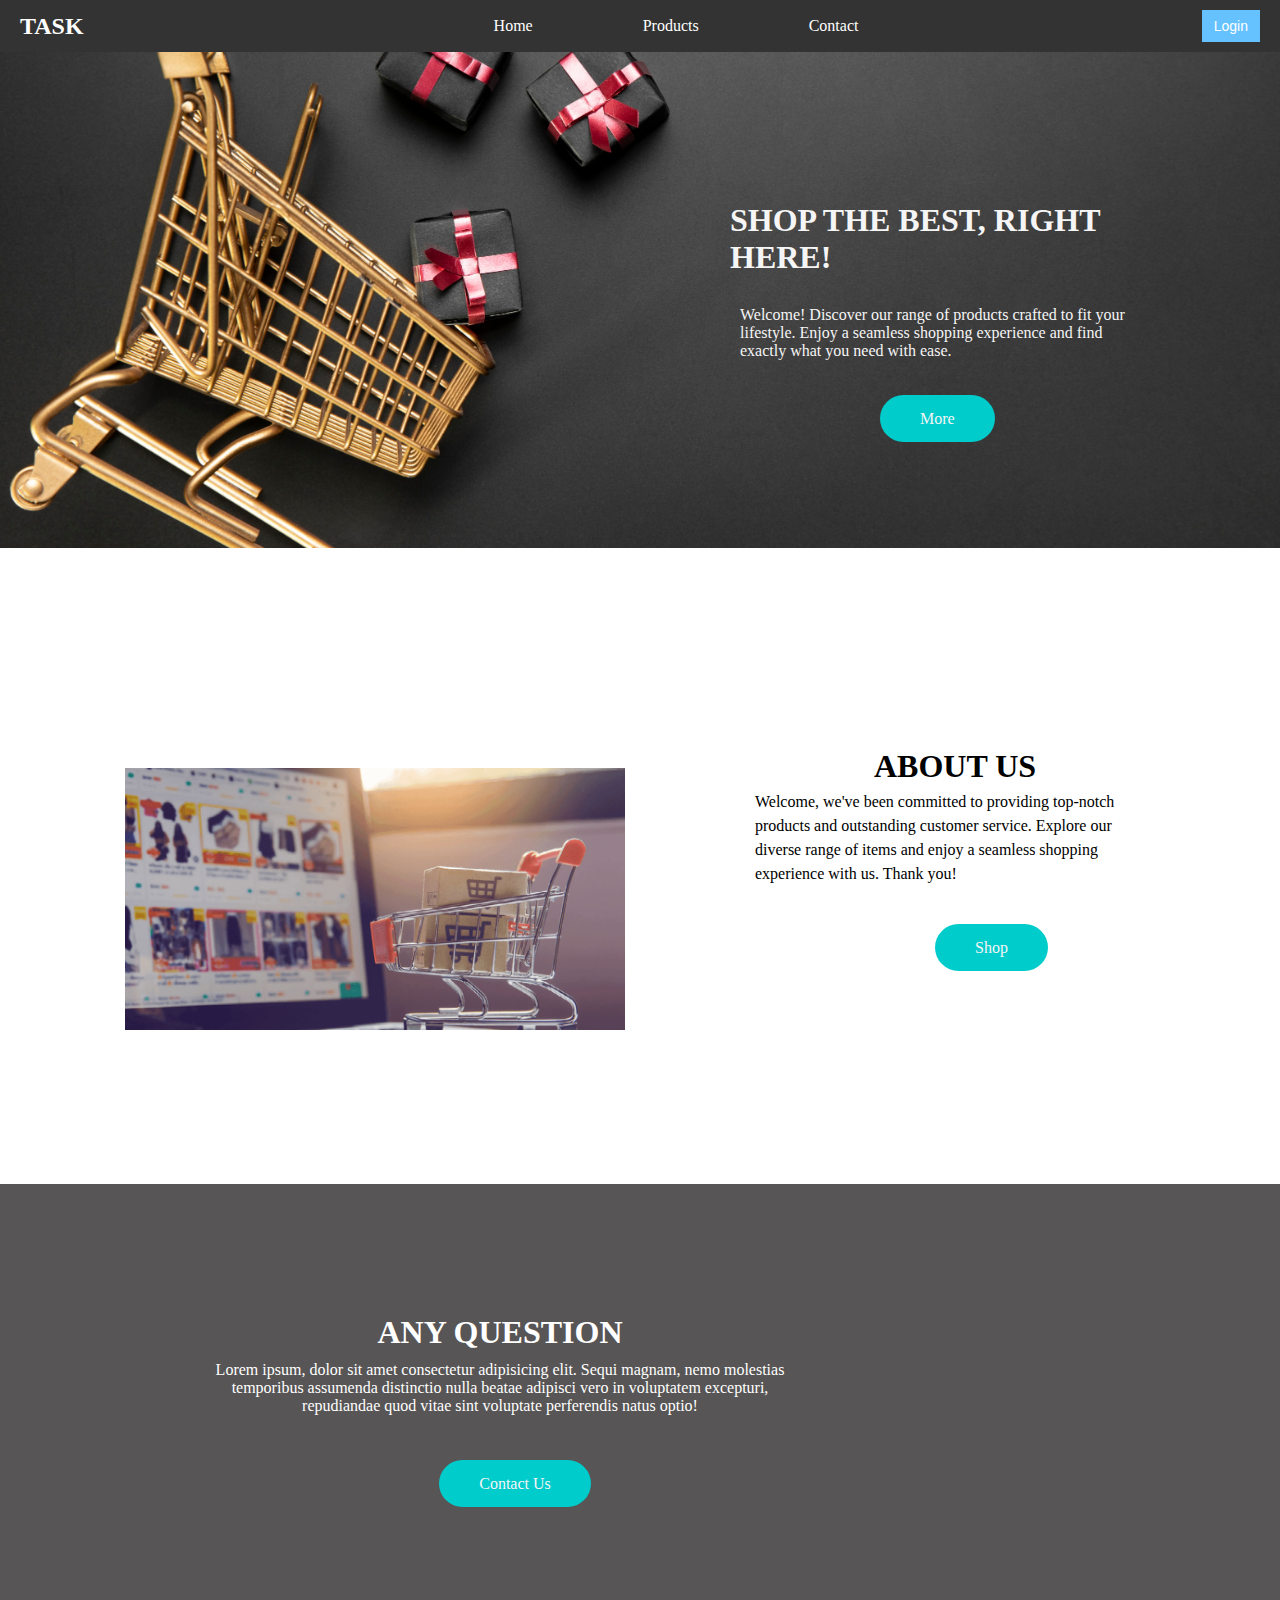
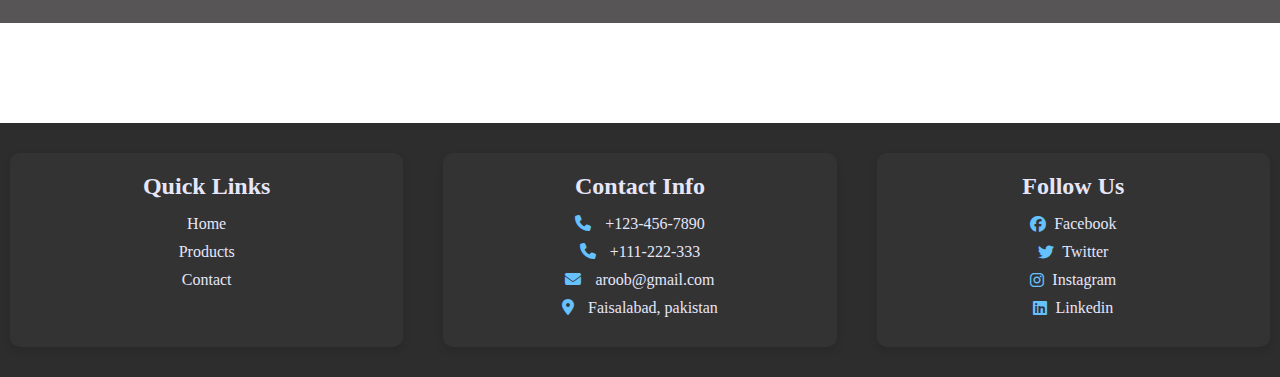
<file: index.html>
<!DOCTYPE html>
<html lang="en">

<head>
    <meta charset="UTF-8">
    <meta name="viewport" content="width=device-width, initial-scale=1.0">
    <link rel="stylesheet" href="./style.css">
    <link rel="stylesheet" href="https://cdnjs.cloudflare.com/ajax/libs/font-awesome/6.5.2/css/all.min.css">
    <title>home</title>

</head>

<body>
    <nav>
        <div class="left-nav">
            <h1>Task</h1>
        </div>
        <div class="nav-content">
            <div class="right-nav">
                <ul>
                    <li><a href="./index.html">Home</a></li>
                    <li><a href="./products/products.html">Products</a></li>
                    <li><a href="./products/contact.html">Contact</a></li>
                </ul>
            </div>
            <div id="buttons-container">
                <button id="login"><a href="./form.html">Login</a></button>
                <button id="logout" onclick="logout_fun()">
                    Logout
                </button>
            </div>
        </div>
    </nav>
    <div class="home">
        <div class="foo">
            <h1>Shop the Best, Right Here!</h1>
            <p>Welcome! Discover our range of products crafted to fit your lifestyle. Enjoy a seamless shopping
                experience and find exactly what you need with ease.</p>
            <a href="#about" class="btnn">More</a>
            <!-- <button class="btnn">More</button> -->

        </div>
    </div>
    <div id="about">
        <div class="img">
            <img src="./onlineshopping.png" alt="">
        </div>
        <div class="text">
            <h1>About Us</h1>
            Welcome, we've been committed to providing top-notch products and outstanding customer service.

            Explore our diverse range of items and enjoy a seamless shopping experience with us. Thank you!
            <div class="sep">
                <a href="./products/products.html" class="btnn">Shop</a>
            </div>
        </div>
    </div>
    <div class="question">
        <div class="next">
            <h1>Any Question</h1>
            <p>Lorem ipsum, dolor sit amet consectetur adipisicing elit. Sequi magnam, nemo molestias temporibus
                assumenda distinctio nulla beatae adipisci vero in voluptatem excepturi, repudiandae quod vitae sint
                voluptate perferendis natus optio!</p>
            <div class="sepp">
                <a href="./products/contact.html" class="btnn">Contact Us</a>
            </div>
        </div>
    </div>

    <div class="end">
        <div class="footerclass">
            <div class="box-container">
                <div class="box">
                    <h3>Quick Links</h3>
                    <a href="./index.html">Home</a>
                    <a href="./products/products.html">Products</a>
                    <a href="./products/contact.html">Contact</a>
                </div>
                <div class="box">
                    <h3>Contact Info</h3>
                    <p><i class="fas fa-phone"></i> +123-456-7890</p>
                    <p><i class="fas fa-phone"></i> +111-222-333</p>
                    <p><i class="fas fa-envelope"></i> aroob@gmail.com</p>
                    <p><i class="fas fa-map-marker-alt"></i> Faisalabad, pakistan</p>
                </div>
                <div class="box">
                    <h3>Follow Us</h3>
                    <a href="#"><i class="fab fa-facebook"></i>Facebook</a>
                    <a href="#"><i class="fab fa-twitter"></i>Twitter</a>
                    <a href="#"><i class="fab fa-instagram"></i>Instagram</a>
                    <a href="#"><i class="fab fa-linkedin"></i>Linkedin</a>
                </div>
            </div>
        </div>
    </div>
    <script src="./script.js"></script>

</body>

</html>
</file>
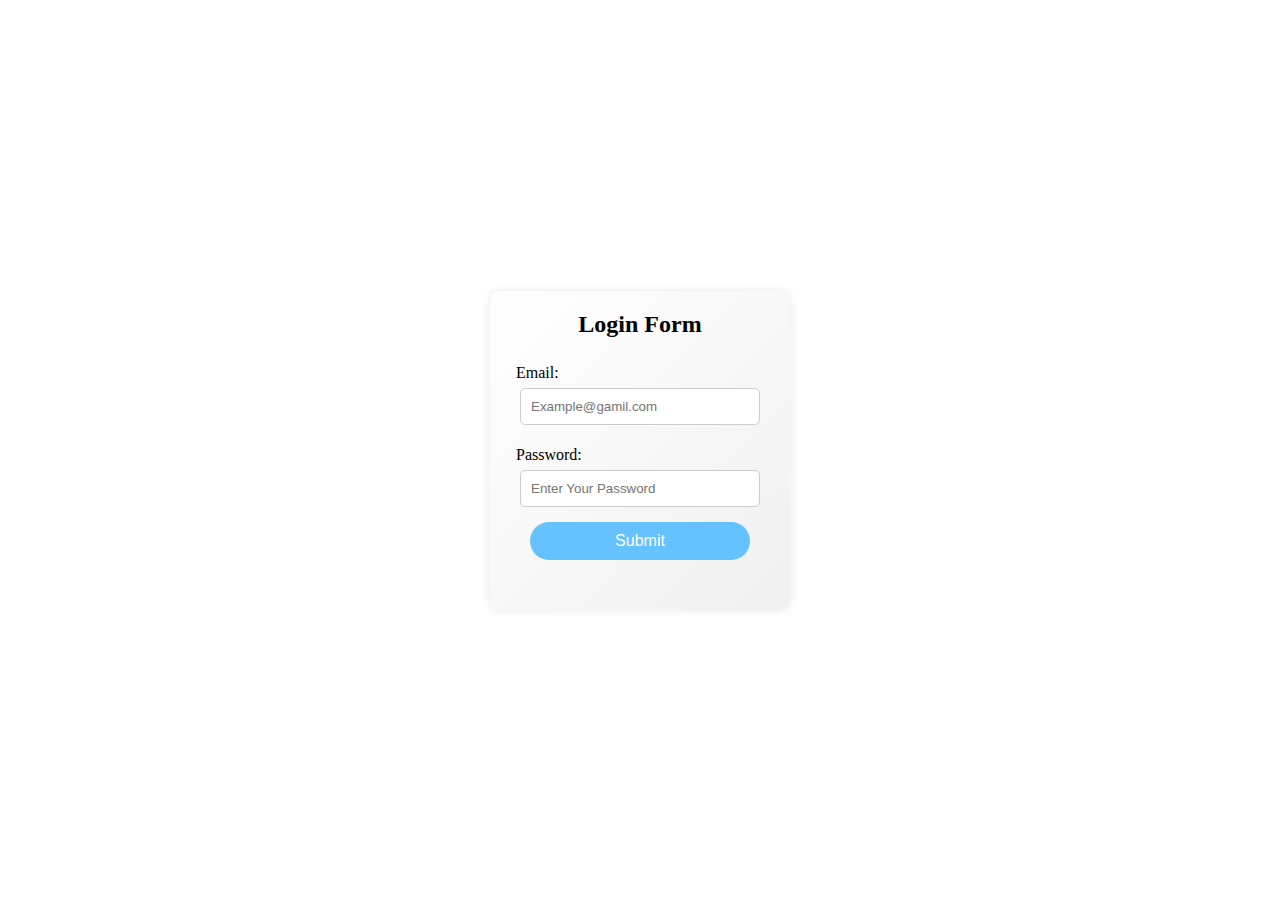
<file: form.html>
<!DOCTYPE html>
<html lang="en">
<head>
    <meta charset="UTF-8">
    <meta name="viewport" content="width=device-width, initial-scale=1.0">
    <link rel="stylesheet" href="./style.css">
    <title>Document</title>
</head>
<body>
    <!-- login form -->
    <div class="container">
        <div class="form">
            <h2>Login Form</h2>
            <p>Email:</p>
            <input type="email" placeholder="Example@gamil.com" id="email">
            <p>Password:</p>
            <input type="password" placeholder="Enter Your Password" id="password">
            <button id="submit-btn" onclick="submitInput()"><a href="./index.html">Submit</a></button>
        </div>
    </div>
    <script src="./script.js"></script>
</body>
</html>
</file>
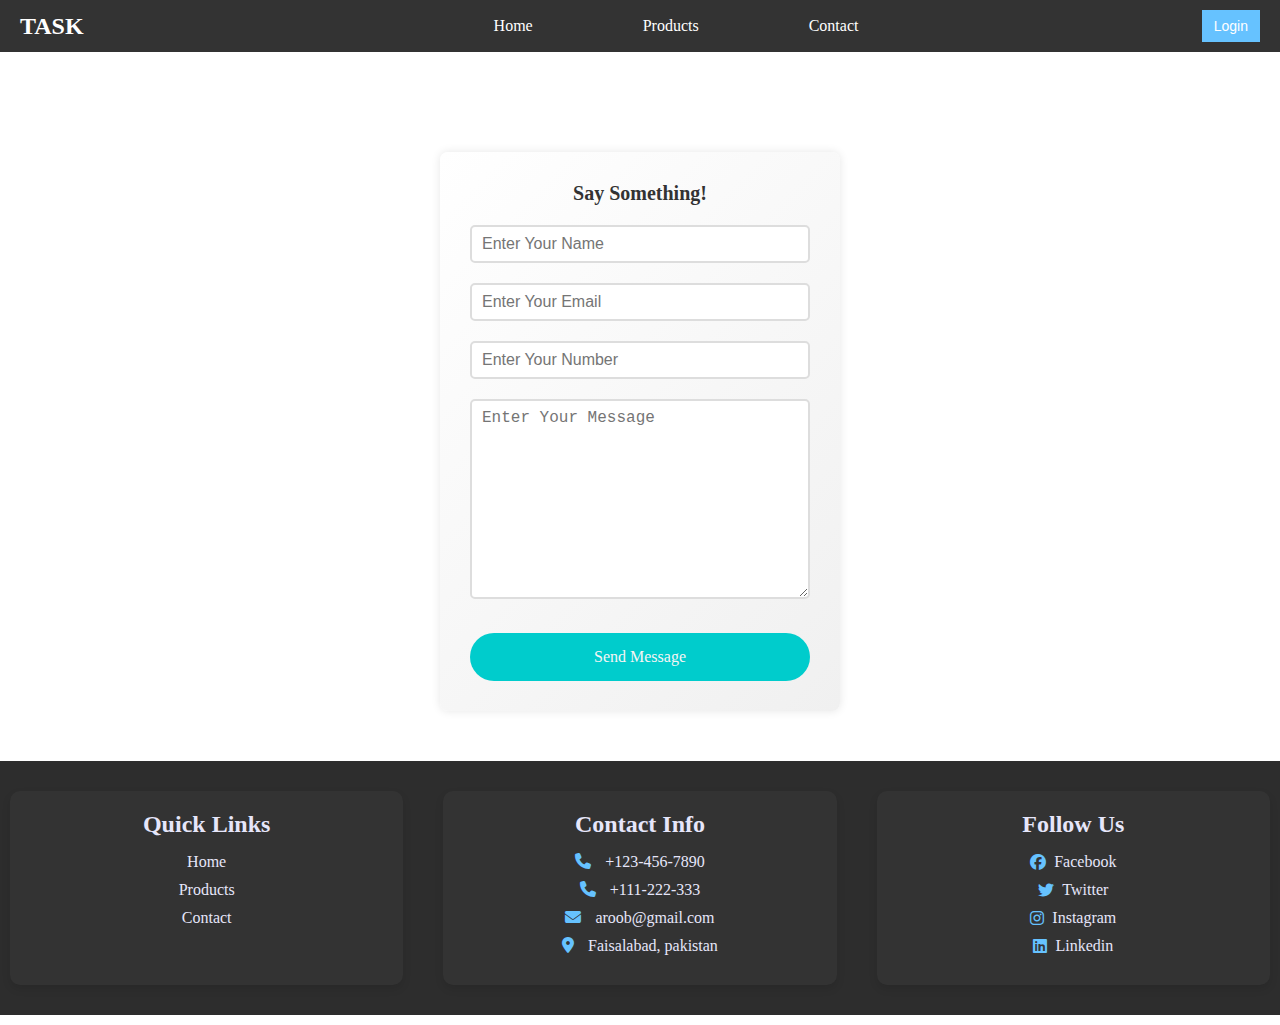
<file: products/contact.html>
<!DOCTYPE html>
<html lang="en">

<head>
    <meta charset="UTF-8">
    <meta name="viewport" content="width=device-width, initial-scale=1.0">
    <title>contact</title>
    <link rel="stylesheet" href="https://cdnjs.cloudflare.com/ajax/libs/font-awesome/6.5.2/css/all.min.css">
    <link rel="stylesheet" href="../style.css">
    <link rel="stylesheet" href="1.css">
</head>

<body>
    <nav>
        <div class="left-nav">
            <h1>Task</h1>
        </div>
        <div class="nav-content">
            <div class="right-nav">
                <ul>
                    <li><a href="../index.html">Home</a></li>
                    <li><a href="./products.html">Products</a></li>
                    <li><a href="./contact.html">Contact</a></li>
                </ul>
            </div>
            <div id="buttons-container">
                <button id="login"><a href="./form.html">Login</a></button>
                <button id="logout" onclick="logout_fun()">
                    Logout
                </button>
            </div>
        </div>
    </nav>
        <form action="" method="POST">
            <h3>Say Something!</h3>
            <input type="text" name="name" require placeholder="Enter Your Name" class="box">
            <input type="email" name="email" require placeholder="Enter Your Email" class="box">
            <input type="number" name="number" require placeholder="Enter Your Number" class="box">
            <textarea name="message" class="box" placeholder="Enter Your Message" cols="30" rows="10"></textarea>
            <!-- <input type="submit" value="send message" name="send" class="btnn"> -->
             <a href="./send.html" class="btnn">Send Message</a>
        </form>
    <!-- <div class="last"> -->
    <div class="end">
        <div class="footerclass">
            <div class="box-container">
                <div class="box">
                    <h3>Quick Links</h3>
                    <a href="../index.html">Home</a>
                    <a href="./products.html">Products</a>
                    <a href="./contact.html">Contact</a>
                </div>
                <div class="box">
                    <h3>Contact Info</h3>
                    <p><i class="fas fa-phone"></i> +123-456-7890</p>
                    <p><i class="fas fa-phone"></i> +111-222-333</p>
                    <p><i class="fas fa-envelope"></i> aroob@gmail.com</p>
                    <p><i class="fas fa-map-marker-alt"></i> Faisalabad, pakistan</p>
                </div>
                <div class="box">
                    <h3>Follow Us</h3>
                    <a href="#"><i class="fab fa-facebook"></i>Facebook</a>
                    <a href="#"><i class="fab fa-twitter"></i>Twitter</a>
                    <a href="#"><i class="fab fa-instagram"></i>Instagram</a>
                    <a href="#"><i class="fab fa-linkedin"></i>Linkedin</a>
                </div>
            </div>
        </div>
    </div>
</div>
    <script src="../script.js"></script>

</body>

</html>
</file>
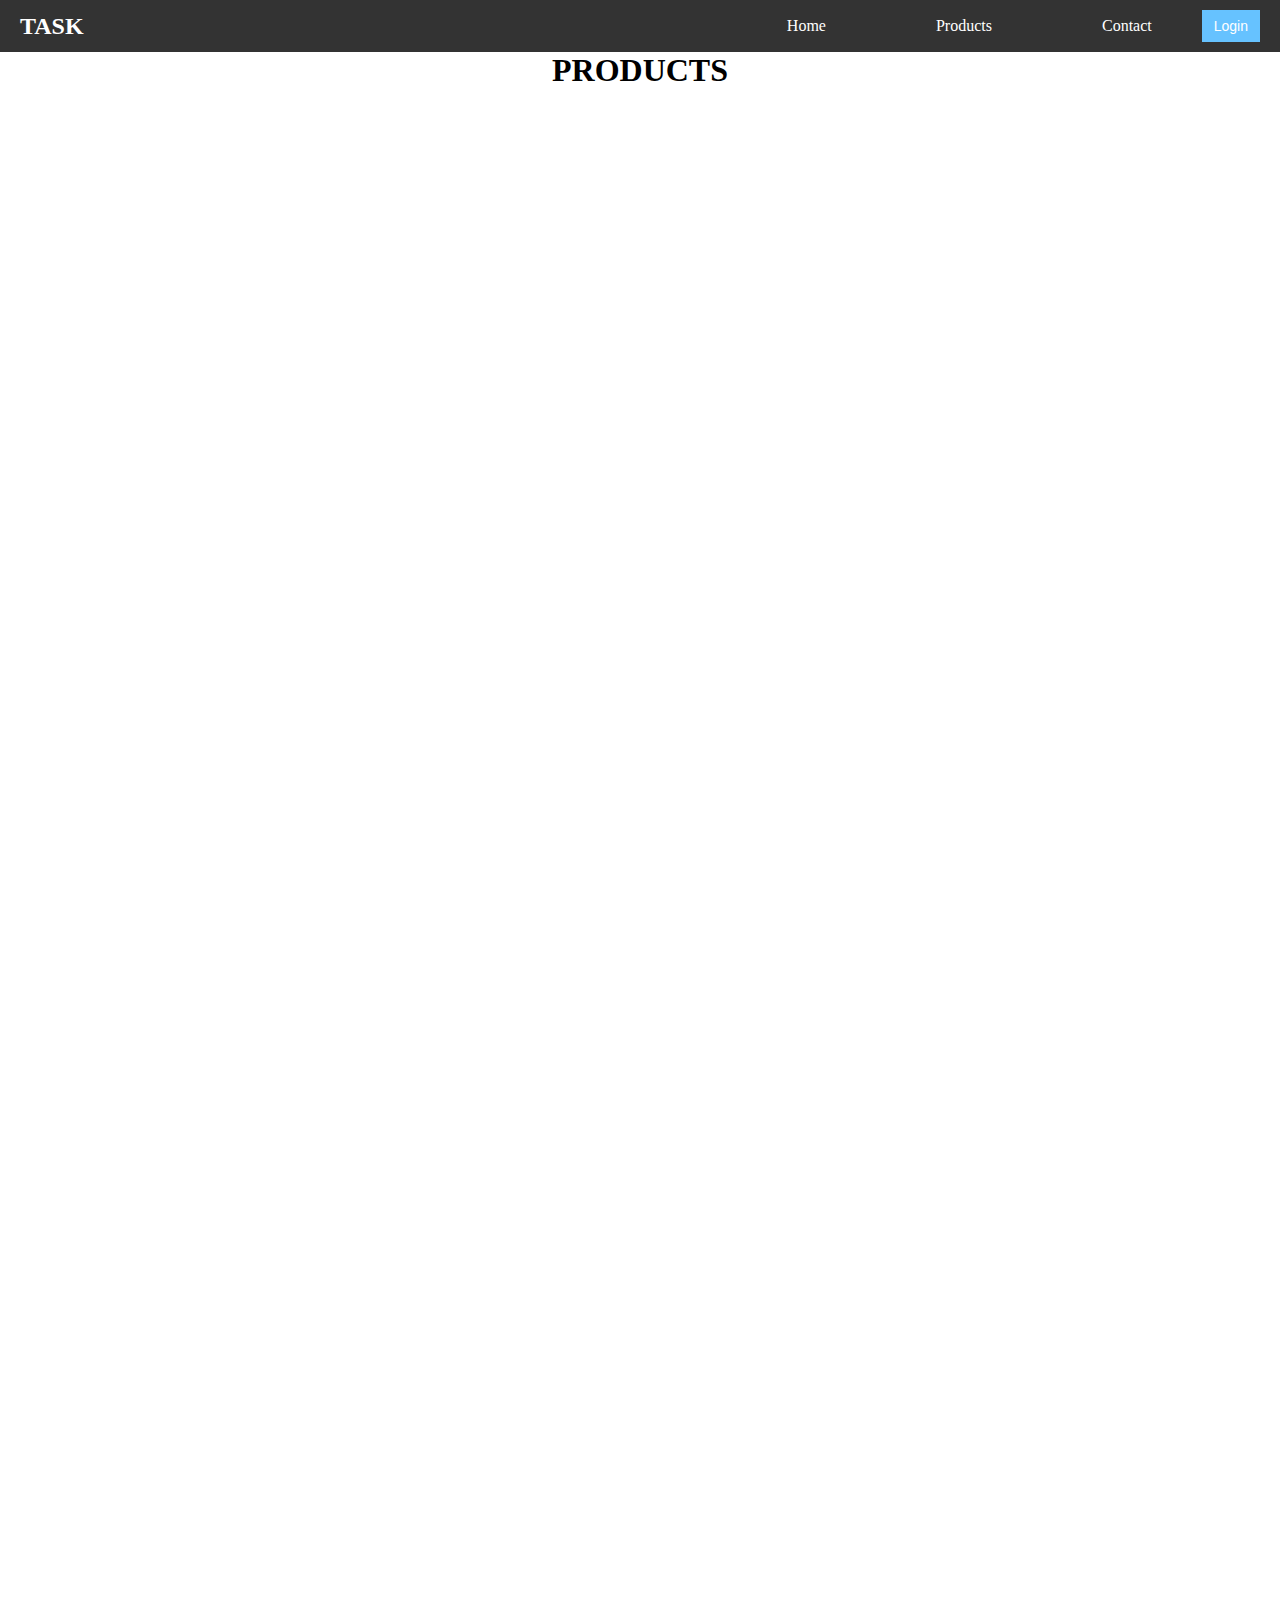
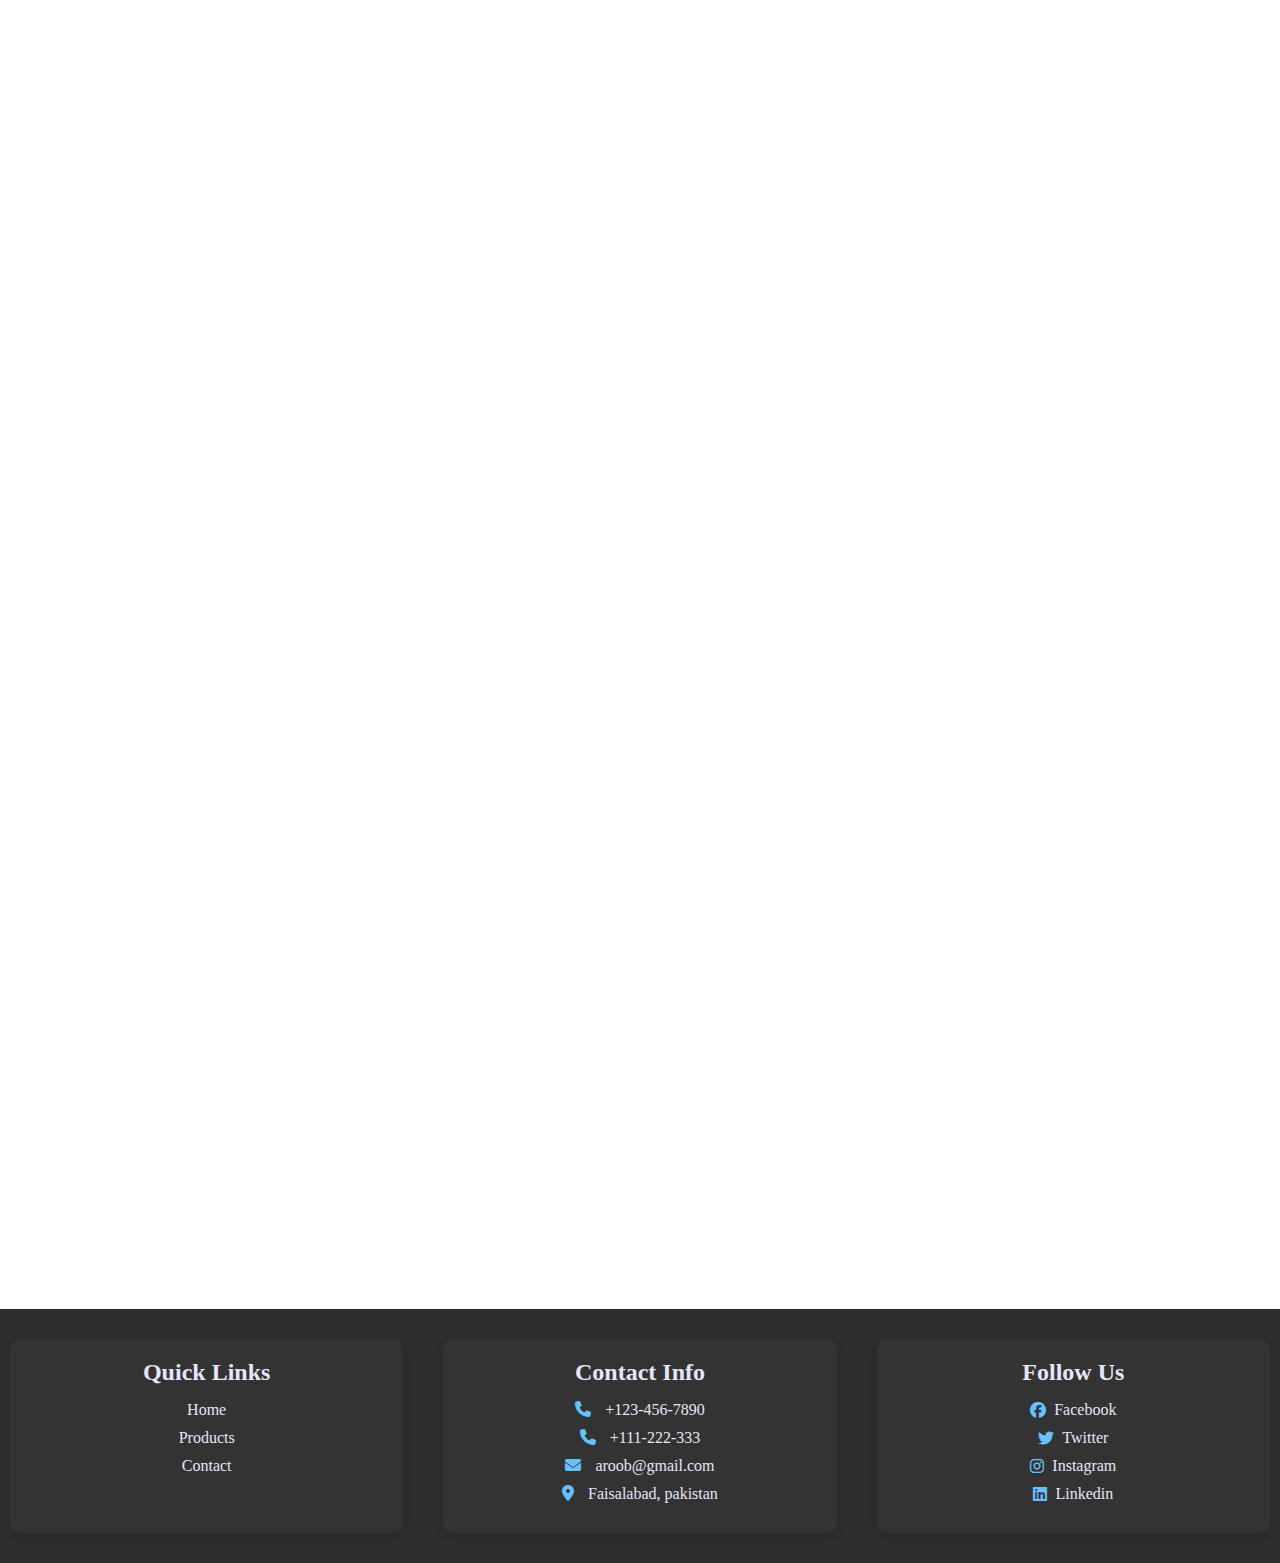
<file: products/products.html>
<!DOCTYPE html>
<html lang="en">

<head>
    <meta charset="UTF-8">
    <meta name="viewport" content="width=device-width, initial-scale=1.0">
    <link rel="stylesheet" href="../style.css">
    <link rel="stylesheet" href="3.css">
    <link rel="stylesheet" href="https://cdnjs.cloudflare.com/ajax/libs/font-awesome/6.5.2/css/all.min.css">
    <title>products</title>
</head>

<body>

    <nav>
        <div class="left-nav">
            <h1>Task</h1>
        </div>
        <div class="right-nav">
            <ul>
                <li><a href="../index.html">Home</a></li>
                <li><a href="./products.html">Products</a></li>
                <li><a href="./contact.html">Contact</a></li>
                <button id="login"><a href="../form.html">Login</a></button>
                <button id="logout" onclick="logout_fun()">
                    Logout
                </button>
            </ul>
        </div>
    </nav>
    <div class="big">
    <h1>Products</h1>
    <div class="container" id="products-container"></div>
    <div class="end">
        <div class="footerclass">
            <div class="box-container">
                <div class="box">
                    <h3>Quick Links</h3>
                    <a href="../index.html">Home</a>
                    <a href="./products.html">Products</a>
                    <a href="./contact.html">Contact</a>
                </div>
                <div class="box">
                    <h3>Contact Info</h3>
                    <p><i class="fas fa-phone"></i> +123-456-7890</p>
                    <p><i class="fas fa-phone"></i> +111-222-333</p>
                    <p><i class="fas fa-envelope"></i> aroob@gmail.com</p>
                    <p><i class="fas fa-map-marker-alt"></i> Faisalabad, pakistan</p>
                </div>
                <div class="box">
                    <h3>Follow Us</h3>
                    <a href="#"><i class="fab fa-facebook"></i>Facebook</a>
                    <a href="#"><i class="fab fa-twitter"></i>Twitter</a>
                    <a href="#"><i class="fab fa-instagram"></i>Instagram</a>
                    <a href="#"><i class="fab fa-linkedin"></i>Linkedin</a>
                </div>
            </div>
        </div>
    </div>
    </div>
  
    <script src="../script.js"></script>
    <script src="products.js"></script>


</body>

</html>
</file>
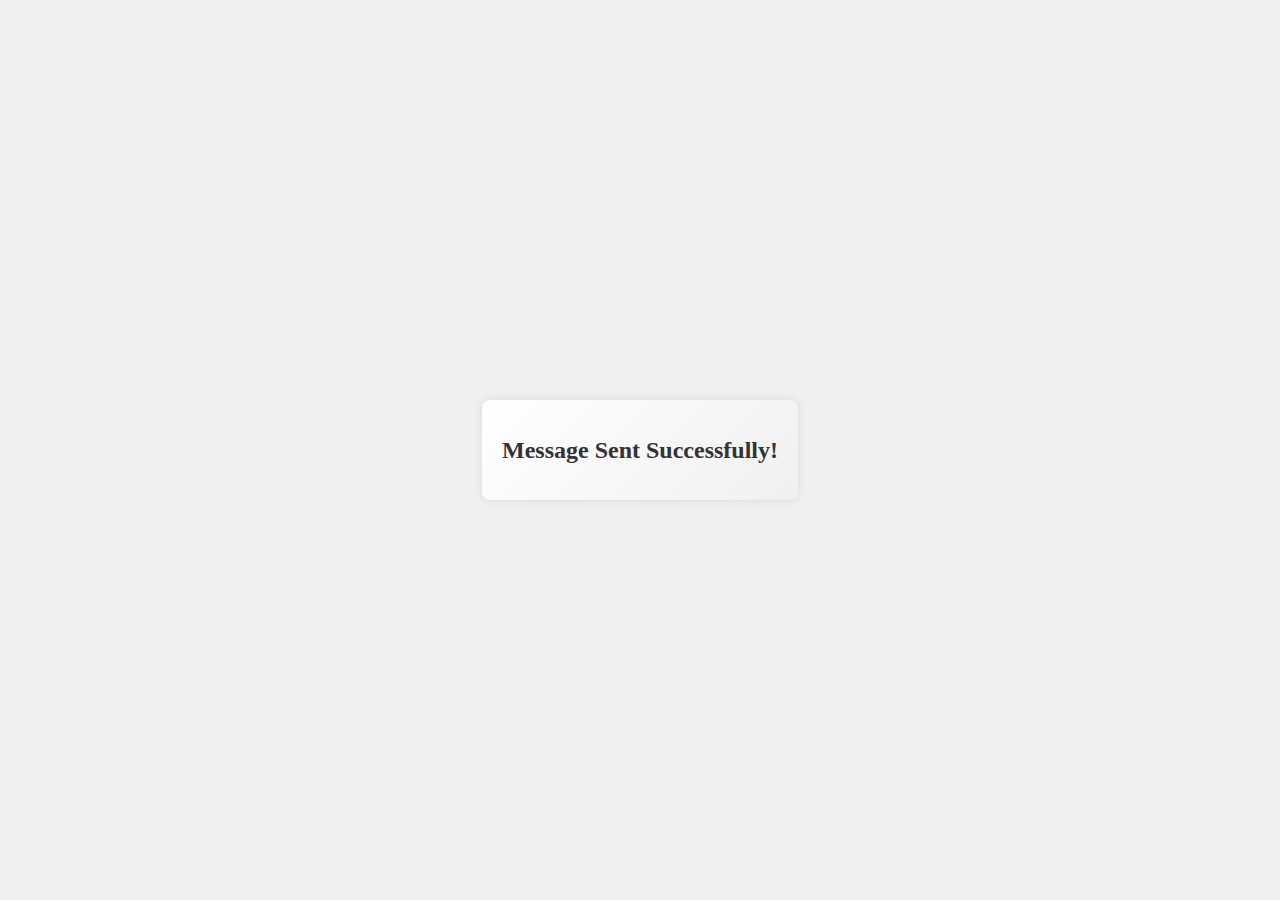
<file: products/send.html>
<!DOCTYPE html>
<html lang="en">
<head>
    <meta charset="UTF-8">
    <meta name="viewport" content="width=device-width, initial-scale=1.0">
    <title>Document</title>
    <link rel="stylesheet" href="2.css">
</head>
<body>
    <div class="send">
        <h1>Message Sent Successfully!</h1>
    </div>
</body>
</html>
</file>
<file: style.css>
*{
    margin: 0;
    padding: 0;
    box-sizing: border-box;
}
html,body{
    height: 100%;
}
body{
    display: flex;
    flex-direction: column;
}
body, ul {
    margin: 0;
    padding: 0;
}
h1{
    display: flex;
    justify-content: center;
    text-transform: uppercase;
}
.container {
    display: flex;
    flex-wrap: wrap;
    justify-content: center;
    margin: 20px;
}
.container .form p{
    text-align: left;
    padding: 6px;
}

nav {
    background-color: #333;
    color: white;
    display: flex;
    justify-content: space-between;
    align-items: center;
    padding: 10px 20px;
}

nav h1 {
    margin: 0;
    font-size: 24px;
}

.nav-content {
    display: flex;
    flex: 1;
    justify-content: center;
    align-items: center;
}

.right-nav {
    display: flex;
    align-items: center;
}

.right-nav ul {
    list-style-type: none;
    margin: 0;
    padding: 0;
    display: flex;
    align-items: center;
}

.right-nav ul li {
    margin-right: 50px;
}

.right-nav ul li a {
    color: white;
    text-decoration: none;
    font-size: 16px;
}

.right-nav ul li a:hover {
    color: #00cccc; /* Hover color */
}
.right-nav ul {
    margin-left: 350px;
}
.right-nav ul li{
    margin-left: 60px;
}
button#login, button#logout {
    background-color: #66c2ff;
    color: white; 
    border: none;
    padding: 8px 12px;
    cursor: pointer;
    text-decoration: none;
    font-size: 14px;
}

button#login:hover, button#logout:hover {
    background-color: #3385ff;
}

#buttons-container {
    margin-left: auto; 
    display: flex;
    gap: 10px; 
}
#login a{
    text-decoration: none;
    color:white ;
}
#logout a{
    text-decoration: none;
    color:white ;
}
.container {
    display: flex;
    justify-content: center;
    align-items: center;
    height: 100vh;
}
.home{
    height: 70vh;
    background-image: url(./composition-black-friday-shopping-cart-with-copy-space.jpg);
    background-repeat: no-repeat;
    background-position: center;
    background-size: cover;
    color: whitesmoke;
    display: flex;
    justify-content: flex-end; /* Align children to the right */
    align-items: center;
    padding: 100px;
}
.foo{
    width: 500px;
    padding: 20px;
}
.foo h1 {
    margin: 30px; /* Remove default margin */
}

.foo p {
    margin-left: 40px;
    margin-right: 20px;
    margin-bottom: 50px;
}
.btnn{
    background-color: #00cccc;
   padding-right: 40px;
   padding-left: 40px;
   padding-top: 15px;
   padding-bottom: 15px;
   border-radius: 30px;
   margin-left: 180px;
   color: whitesmoke;
   text-decoration: none;
}
.btnn:hover{
    background-color:  #3385ff ;
}
.img{
    width: 200px;
    margin-top: 100px;
}
.form {
    background: linear-gradient(135deg, #ffffff, #f0f0f0);
    padding: 20px;
    padding-bottom: 50px;
    border-radius: 10px;
    box-shadow: 0 0 10px rgba(0, 0, 0, 0.1);
    max-width: 300px;
    text-align: center;
}

.form h2 {
    margin-bottom: 20px;
}

.form input {
    width: calc(100% - 20px);
    padding: 10px;
    margin-bottom: 15px;
    border: 1px solid #ccc;
    border-radius: 5px;
    transition: border-color 0.3s ease
}
button#submit-btn {
    background-color: #66c2ff;
    color: white;
    border: none;
    padding: 10px 20px;
    cursor: pointer;
    border-radius: 25px;
    font-size: 16px;
    text-decoration: none;
    display: inline-block;
    width: calc(100% - 40px);
}

button#submit-btn a {
    color: white;
    text-decoration: none;
}

button#submit-btn:hover {
    background-color: #3385ff;
}
.footerclass {
    background-color: #2d2d2d; /* Dark background color for contrast */
    color: #ffffff; /* White text color for readability */
    padding: 20px 0;
    text-align: center;
    position: sticky;
    bottom: 0;
    width: 100%;
    z-index: 1000;
}
#about {
    display: flex;
    align-items: center;
    justify-content: center;
    padding: 120px;
    gap: 250px; 
    padding-bottom: 150px;
    align-items: center;
    
}

#about .img img {
    width: 500px; /* Adjust the width as needed */
    height: auto;
}

#about .text {
    max-width: 400px; /* Adjust the max-width as needed */
    font-size: 16px;
    line-height: 1.5;
    margin-left: 180px;
}
.sep{
    margin-top: 50px;
}
.question{
    background-color: #575555;
    margin-bottom: 100px;
}
.next{
    width: 600px;
    color: white;
    text-align: center;
    margin-left: 200px;
    padding-top: 130px;
    padding-bottom: 130px;
}
.next h1{
    margin-bottom: 10px;
}
.sepp{
    margin-top: 60px;
    margin-right: 150px;
}

.footerclass .box-container {
    display: flex;
    flex-wrap:wrap;
    justify-content: space-around;
    gap: 20px;
}

.footerclass .box {
    flex: 1 1 100px;
    padding: 20px;
    background-color: #333;
    border-radius: 10px;
    margin: 10px;
    box-shadow: 0 4px 8px rgba(0, 0, 0, 0.1);
}

.footerclass .box h3 {
    font-size: 24px;
    margin-bottom: 15px;
    color: #e6e6fa; /* Soft Lavender for headings */
}

.footerclass .box a,
.footerclass .box p {
    display: block;
    margin: 10px 0;
    font-size: 16px;
    color: #e6e6fa; /* Soft Lavender for text */
    text-decoration: none;
    transition: color 0.3s;
}

.footerclass .box a:hover,
.footerclass .box p:hover {
    color:#3385ff ;
}

.footerclass .box i {
    margin-right: 10px;
    color:#66c2ff;
}
.footerclass .box i:hover{
    color: #3385ff ;
}

.footerclass .box-container .box:nth-child(2) p {
    margin: 10px 0;
    font-size: 16px;
    color: #e6e6fa;
}

.footerclass .box-container .box:nth-child(3) a {
    display: flex;
    align-items: center;
    justify-content: center;
    margin: 10px 0;
    font-size: 16px;
    color: #e6e6fa;
}

.footerclass .box-container .box:nth-child(3) a i {
    margin-right: 8px;
} 
.last .end{
    background-color: #2d2d2d;
    height: 470px;
}
.last .end .footerclass{
    padding-top: 170px;
}





















@media screen and (max-width: 855px) {
    .nav-content {
        justify-content: flex-start; /* Adjust for smaller screens */
    }

    .right-nav ul {
        margin-left: 200; /* Remove the fixed margin */
    }

    .right-nav ul li {
        margin-left: 10px; /* Adjust spacing between menu items */
    }

    #buttons-container {
        flex-direction: column; /* Stack buttons vertically on smaller screens */
        margin-left: 0; /* Reset margin */
    }

    .form {
        max-width: 100%; /* Expand form to full width on smaller screens */
    }
}
@media screen and (max-width: 740px){
    .right-nav ul {
        margin-left: 120px; /* Remove the fixed margin */
    }

}

@media screen and (max-width: 480px) {
    .right-nav ul {
        margin-left: 20px; /* Remove the fixed margin */
    }
    .right-nav ul li {
        margin-left: 0; /* Center align menu items */
        margin-right: 5px; /* Adjust spacing */
    }
}
</file>
<file: products/1.css>
/* General form styling */
form {
    width: 100%;
    max-width: 400px;
    margin: auto;
    padding: 30px;
    background: linear-gradient(135deg, #ffffff, #f0f0f0);
    border-radius: 8px;
    box-shadow: 0 0 10px rgba(0, 0, 0, 0.1);
    margin-top: 100px;
    margin-bottom: 50px;
}

/* Heading styling */
form h3 {
    font-size: 20px;
    font-weight: 600;
    color: #333;
    margin-bottom: 10px;
    text-align: center;
}

/* Input fields styling */
form .box {
    width: 100%;
    padding: 8px 10px;
    margin: 10px 0;
    border: 2px solid #ddd;
    border-radius: 5px;
    background-color: #fff;
    font-size: 16px;
    color: #333;
    transition: border-color 0.3s ease;
}

/* Focus state styling for inputs */
form .box:focus {
    border-color: #007bff;
    outline: none;
}

/* Submit button styling */
form .btnn {
    background-color: #00cccc;
    padding: 15px 40px;
    border-radius: 30px;
    color: whitesmoke;
    text-decoration: none;
    display: block;
    margin: 20px auto 0 auto; /* Center the button */
    font-size: 16px;
    text-align: center;
    cursor: pointer;
}

/* Hover effect for the submit button */
form .btnn:hover {
    background-color: #3385ff;
}

/* Responsive styling */
@media (max-width: 500px) {
    form {
        padding: 20px;
    }

    form h3 {
        font-size: 20px;
    }

    form .btnn {
        font-size: 16px;
    }
}
</file>
<file: products/3.css>
.product {
    background: #fff;
    border: 1px solid #ccc;
    border-radius: 10px;
    box-shadow: 0 0 10px rgba(0, 0, 0, 0.1);
    margin: 10px;
    padding: 20px;
    width: 200px;
    text-align: center;
    display: flex;
    flex-direction: column;
    align-items: center; /* Center content horizontally */
    justify-content: space-between; /* Distribute space evenly between elements */
}

.product img {
    max-width: 100%; /* Adjust to fit the container */
    height: auto; /* Maintain aspect ratio */
    border-radius: 10px;
    margin-bottom: 10px; /* Space between image and text */
}

.product h3 {
    font-size: 18px;
    margin: 10px 0;
}

.product p {
    font-size: 14px;
    color: #333;
    margin-bottom: 10px; /* Space at the bottom of the paragraph */
}
.end{
    margin-top: 1900px;
}
</file>
<file: products/2.css>
/* Ensure the body takes up the full viewport height */
html, body {
    height: 100%;
    margin: 0;
    display: flex;
    align-items: center; /* Center vertically */
    justify-content: center; /* Center horizontally */
    background-color: #f0f0f0; /* Optional: background color */
}

/* Styling for the message container */
.send {
    text-align: center; /* Center text inside the div */
    padding: 20px;
    background: linear-gradient(135deg, #ffffff, #f0f0f0);
    border-radius: 8px; /* Optional: rounded corners */
    box-shadow: 0 0 10px rgba(0, 0, 0, 0.1); /* Optional: subtle shadow */
}

h1 {
    font-size: 24px;
    color: #333; /* Text color */
}
</file>
